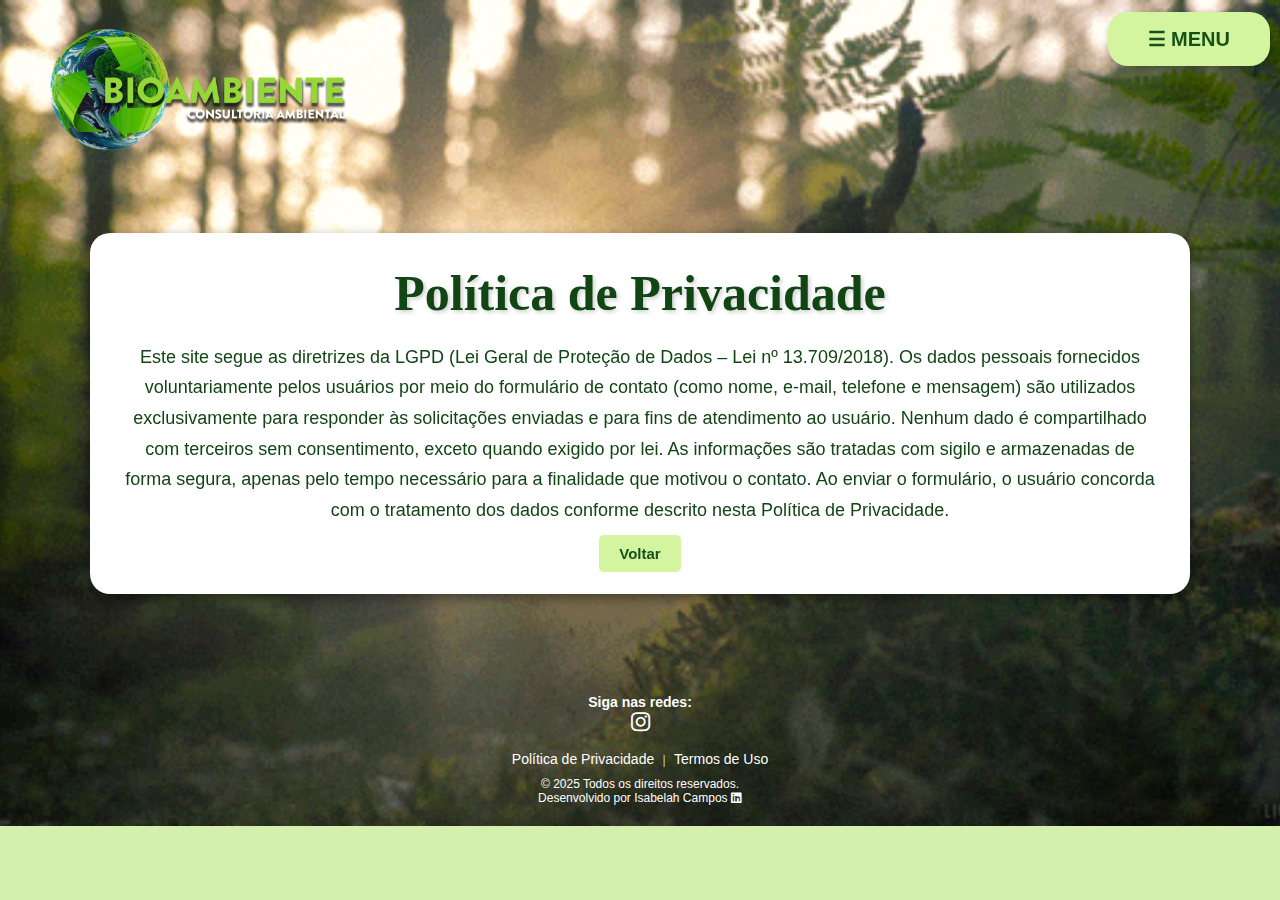
<file: public/politica-de-privacidade.html>
<!DOCTYPE html>
<html lang="en">
  <head>
    <meta charset="UTF-8" />
    <meta name="viewport" content="width=device-width, initial-scale=1.0" />
    <link rel="stylesheet" href="./styles/style-legal.css" />
    <link rel="stylesheet" href="./styles/cores.css" />
    <link rel="stylesheet" href="./styles/reset.css" />

    <!-- Fonts -->
    <link rel="preconnect" href="https://fonts.googleapis.com" />
    <link rel="preconnect" href="https://fonts.gstatic.com" crossorigin />
    <link
      href="https://fonts.googleapis.com/css2?family=Lato:ital,wght@0,100;0,300;0,400;0,700;0,900;1,100;1,300;1,400;1,700;1,900&family=Permanent+Marker&display=swap"
      rel="stylesheet"
    />

    <link
      rel="shortcut icon"
      href="./images/reciclar-simbolo.ico"
      type="image/x-icon"
    />
    <link
      rel="stylesheet"
      href="https://cdnjs.cloudflare.com/ajax/libs/font-awesome/6.5.0/css/all.min.css"
    />

    <meta
      property="og:title"
      content="BioAmbiente Consultoria Ambiental - Política de Privacidade"
    />
    <meta
      property="og:description"
      content="Veja a política de privacidade do site da BioAmbiente Consultoria Ambiental."
    />
    <meta
      property="og:image"
      content="https://bioambiente-consultoria.web.app/images/thumb.png"
    />
    <meta
      property="og:url"
      content="https://bioambiente-consultoria.web.app/"
    />
    <meta property="og:type" content="website" />

    <title>Política de Privacidade</title>
  </head>
  <main>
    <header>
      <a href="#"
        ><img
          src="./images/bioambiente-logo-principal.png"
          alt="Logo da BioAmbiente Consultoria Ambiental"
      /></a>
    </header>
    <body>
      <div class="menu-container">
        <button
          class="menu-toggle"
          onclick="toggleMenu()"
          aria-label="Abrir ou fechar o menu de navegação"
          aria-controls="navMenu"
          aria-expanded="false"
        >
          ☰ MENU
        </button>
        <nav class="nav-menu" id="navMenu">
          <a href="/#">Home</a>
          <a href="/#sobre">Sobre Nós</a>
          <a href="/#servicos">Serviços</a>
          <!-- <a href="#">Portifólio</a> -->
          <a href="/#formulario">Formulário</a>
        </nav>
      </div>

      <div class="pagina-container">
        <h1>Política de Privacidade</h1>
        <p>
          Este site segue as diretrizes da LGPD (Lei Geral de Proteção de Dados
          – Lei nº 13.709/2018). Os dados pessoais fornecidos voluntariamente
          pelos usuários por meio do formulário de contato (como nome, e-mail,
          telefone e mensagem) são utilizados exclusivamente para responder às
          solicitações enviadas e para fins de atendimento ao usuário. Nenhum
          dado é compartilhado com terceiros sem consentimento, exceto quando
          exigido por lei. As informações são tratadas com sigilo e armazenadas
          de forma segura, apenas pelo tempo necessário para a finalidade que
          motivou o contato. Ao enviar o formulário, o usuário concorda com o
          tratamento dos dados conforme descrito nesta Política de Privacidade.
        </p>
        <a class="btn-voltar" href="index.html">Voltar</a>
      </div>
      <footer>
        <div class="footer-content">
          <h3>Siga nas redes:</h3>
          <div class="social-icons">
            <a
              href="https://www.instagram.com/bioambiente_consultoria/"
              target="_blank"
            >
              <i class="fab fa-instagram"></i>
            </a>
          </div>

          <div class="footer-links">
            <a href="politica-de-privacidade.html" target="_blank"
              >Política de Privacidade</a
            >
            <span>|</span>
            <a href="termos-de-uso.html" target="_blank">Termos de Uso</a>
          </div>

          <p class="footer-redes">© 2025 Todos os direitos reservados.</p>

          <p class="footer-creditos">
            Desenvolvido por Isabelah Campos
            <a
              href="https://www.linkedin.com/in/isabelah-campos/"
              target="_blank"
            >
              <i class="fab fa-linkedin"></i>
            </a>
          </p>
        </div>
      </footer>
    </body>
  </main>
  <script src="index.js"></script>
</html>
</file>
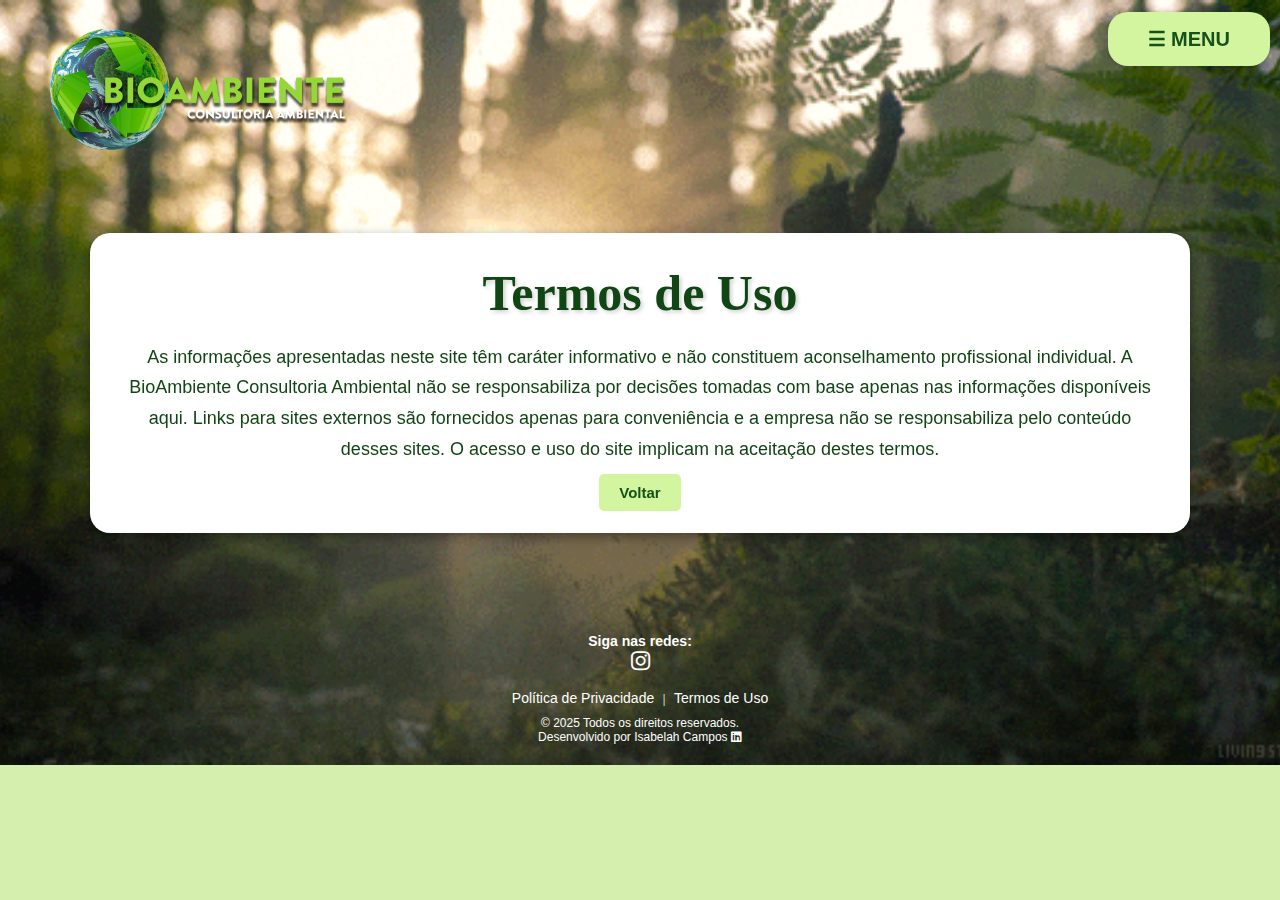
<file: public/termos-de-uso.html>
<!DOCTYPE html>
<html lang="en">
  <head>
    <meta charset="UTF-8" />
    <meta name="viewport" content="width=device-width, initial-scale=1.0" />

    <!--Links-->
    <link rel="stylesheet" href="./styles/style-legal.css" />
    <link rel="stylesheet" href="./styles/cores.css" />
    <link rel="stylesheet" href="./styles/reset.css" />

    <!-- Fonts -->
    <link rel="preconnect" href="https://fonts.googleapis.com" />
    <link rel="preconnect" href="https://fonts.gstatic.com" crossorigin />
    <link
      href="https://fonts.googleapis.com/css2?family=Lato:ital,wght@0,100;0,300;0,400;0,700;0,900;1,100;1,300;1,400;1,700;1,900&family=Permanent+Marker&display=swap"
      rel="stylesheet"
    />

    <link
      rel="shortcut icon"
      href="./images/reciclar-simbolo.ico"
      type="image/x-icon"
    />
    <link
      rel="stylesheet"
      href="https://cdnjs.cloudflare.com/ajax/libs/font-awesome/6.5.0/css/all.min.css"
    />

    <meta
      property="og:title"
      content="BioAmbiente Consultoria Ambiental - Termos de Uso"
    />
    <meta
      property="og:description"
      content="Veja as condições de uso do site da BioAmbiente Consultoria Ambiental."
    />
    <meta
      property="og:image"
      content="https://bioambiente-consultoria.web.app/images/thumb.png"
    />
    <meta
      property="og:url"
      content="https://bioambiente-consultoria.web.app/"
    />
    <meta property="og:type" content="website" />

    <title>Termos de Uso</title>
  </head>
  <main>
    <header>
      <a href="#"
        ><img
          src="./images/bioambiente-logo-principal.png"
          alt="Logo da BioAmbiente Consultoria Ambiental"
      /></a>
    </header>
    <body>
      <div class="menu-container">
        <button
          class="menu-toggle"
          onclick="toggleMenu()"
          aria-label="Abrir ou fechar o menu de navegação"
          aria-controls="navMenu"
          aria-expanded="false"
        >
          ☰ MENU
        </button>
        <nav class="nav-menu" id="navMenu">
          <a href="/#">Home</a>
          <a href="/#sobre">Sobre Nós</a>
          <a href="/#servicos">Serviços</a>
          <!-- <a href="#">Portifólio</a> -->
          <a href="/#formulario">Formulário</a>
        </nav>
      </div>
      <div class="pagina-container">
        <h1>Termos de Uso</h1>
        <p>
          As informações apresentadas neste site têm caráter informativo e não
          constituem aconselhamento profissional individual. A BioAmbiente
          Consultoria Ambiental não se responsabiliza por decisões tomadas com
          base apenas nas informações disponíveis aqui. Links para sites
          externos são fornecidos apenas para conveniência e a empresa não se
          responsabiliza pelo conteúdo desses sites. O acesso e uso do site
          implicam na aceitação destes termos.
        </p>
        <a class="btn-voltar" href="index.html">Voltar</a>
      </div>
      <footer>
        <div class="footer-content">
          <h3>Siga nas redes:</h3>
          <div class="social-icons">
            <a
              href="https://www.instagram.com/bioambiente_consultoria/"
              target="_blank"
            >
              <i class="fab fa-instagram"></i>
            </a>
          </div>

          <div class="footer-links">
            <a href="politica-de-privacidade.html" target="_blank"
              >Política de Privacidade</a
            >
            <span>|</span>
            <a href="termos-de-uso.html" target="_blank">Termos de Uso</a>
          </div>

          <p class="footer-redes">© 2025 Todos os direitos reservados.</p>

          <p class="footer-creditos">
            Desenvolvido por Isabelah Campos
            <a
              href="https://www.linkedin.com/in/isabelah-campos/"
              target="_blank"
            >
              <i class="fab fa-linkedin"></i>
            </a>
          </p>
        </div>
      </footer>
    </body>
    <script src="index.js"></script>
  </main>
</html>
</file>
<file: public/styles/style-legal.css>
html {
  scroll-behavior: smooth;
}

body {
  font-family: "Inter", "Segoe UI", sans-serif;
  background: var(--verde-transparente);
  padding-bottom: 1px;
  background-image: url("../images/smoke-sun-GIF-by-Living-Stills.gif");
  background-repeat: no-repeat;
  background-position: center center;
  background-size: cover;
}

header {
  display: flex;
  justify-content: space-between;
  align-items: center;
  padding: 5px 50px;
}

header img {
  width: 100%;
  max-width: 300px;
  height: auto;
}

h1 {
  font-size: 35px;
  text-align: right;
  font-family: "Permanent Marker", cursive;
  color: var(--branco);
  text-shadow: 2px 2px 4px var(--preto-transparente);
}

.menu-container {
  position: fixed;
  top: 12px;
  right: 10px;
  z-index: 1000;
}

.menu-toggle {
  border: none;
  padding: 15px 40px;
  font-weight: bold;
  border-radius: 20px;
  cursor: pointer;
  box-shadow: 0 2px 6px var(--preto-transparente);
  font-size: 20px;
  color: var(--verde-escuro);
  background-color: var(--verde-claro);
  transition: background-color 0.3s ease, transform 0.2s ease;
}

.nav-menu {
  display: none;
  flex-direction: column;
  background: var(--verde-medio);
  position: absolute;
  top: 50px;
  right: 0;
  border-radius: 10px;
  padding: 30px;
  z-index: 1001;
  box-shadow: 0 2px 10px var(--preto-transparente-forte);
  font-size: 20px;
  gap: 10px;
}

.nav-menu a {
  color: var(--verde-escuro);
  font-weight: bold;
  font-size: 18px;
  padding: 10px;
  border-radius: 8px;
  transition: background-color 0.3s ease, color 0.3s ease;
  opacity: 1;
}

.nav-menu a:hover,
.nav-menu a:focus {
  background: var(--branco);
  color: var(--verde-escuro);
  transform: scale(1.03);
}

/* ======== CONTAINER PRINCIPAL ======== */
.pagina-container {
  max-width: 1100px;
  margin: 50px auto;
  padding: 30px;
  background-color: var(--branco);
  border: 1px solid var(--branco-transparente-forte);
  border-radius: 20px;
  backdrop-filter: blur(4px);
  box-shadow: 0 4px 12px var(--preto-transparente-forte);
  box-sizing: border-box;
  text-align: center;
}

/* ======== TÍTULOS ======== */
.pagina-container h1 {
  font-size: 50px;
  color: var(--verde-profundo);
  margin-bottom: 20px;
  font-family: "Permanent Marker", cursive;
  text-align: center;
}

/* ======== PARÁGRAFOS ======== */
.pagina-container p {
  font-size: 18px;
  line-height: 1.7;
  margin-bottom: 20px;
  color: var(--verde-profundo);
}

/* ======== BOTÃO VOLTAR ======== */
.btn-voltar {
  color: var(--verde-escuro);
  background: var(--verde-claro);
  padding: 10px 20px;
  border-radius: 5px;
  border: none;
  cursor: pointer;
  font-size: 15px;
  font-weight: bold;
  margin: 80px;
}

.btn-voltar:hover,
.btn-voltar:focus {
  background: var(--verde-forte);
  color: var(--branco);
  transition: 0.3s;
}

footer {
  margin-top: 100px;
  text-align: center;
  font-size: 12px;
  color: var(--branco);
  padding-bottom: 20px;
}

footer .social-icons a {
  color: var(--branco);
  font-size: 22px;
  padding: 10px;
  transition: color 0.3s ease;
}

footer .social-icons a:hover,
footer .social-icons a:focus {
  color: var(--branco);
  transform: scale(1.2);
  transition: color 0.3s ease, transform 0.2s ease;
}

:focus {
  outline: 1px solid var(--verde-escuro);
  outline-offset: 1px;
}

.footer-links {
  margin-top: 15px;
  margin-bottom: 10px;
}

.footer-links a {
  color: #fff;
  text-decoration: none;
  margin: 0 5px;
  font-size: 14px;
}

.footer-links a:hover {
  text-decoration: underline;
}

.footer-links span {
  color: #ccc;
}

/* RESPONSIVO */

@media (min-width: 2000px) {
  .menu-toggle,
  .nav-menu {
    position: relative;
    right: 60%;
    top: 0;
    width: 300px;
  }

  .pagina-container h1 {
    font-size: 60px;
  }

  .nav-menu {
    padding: 20px;
    width: 300px;
  }

  .pagina-container {
    max-width: 60%;
  }
}

@media (max-width: 1024px) {
  footer {
    padding: 30px;
  }

  .btn-voltar {
    margin: 50px 0;
    font-size: 25px;
  }

  .pagina-container h1 {
    font-size: 45px;
  }
}

@media (max-width: 800px) {
  body {
    background-image: url("../images/rio-pequeno-na-floresta.png");
    background-position: center center;
  }

  .pagina-container h1 {
    font-size: 35px;
    text-align: center;
    padding: 0;
  }

  .pagina-container {
    min-width: 50%;
  }

  .menu-toggle {
    opacity: 0.6;
  }

  .menu-toggle:hover,
  .menu-toggle:focus {
    opacity: 1;
    transition: opacity 0.3s ease, transform 0.2s ease;
    transform: scale(1.05);
  }

  .btn-voltar {
    font-size: 20px;
    padding: 10px 20px;
  }
}

@media (max-width: 600px) {
  header img {
    width: 100%;
  }

  .pagina-container p {
    font-size: 16px;
  }

  .nav-menu {
    width: 80vw;
    right: 5%;
  }

  #mensagem-obrigado {
    font-size: 24px;
    margin-top: 20px;
  }
}

@media (max-width: 450px) {
  .pagina-container h1 {
    font-size: 24px;
  }

  .pagina-container {
    display: flex;
    flex-direction: column;
    text-align: center;
  }

  .btn-voltar {
    font-size: 18px;
    padding: 8px 16px;
  }
}
</file>
<file: public/styles/cores.css>
:root {
    /* Cores principais */
    --verde-claro: #d4f5a0;
    --verde-medio-claro: #a4e87a;
    --verde-medio: #aee167;
    --verde-forte: #95d737;
    --verde-escuro: #165218;
    --verde-profundo: #124514;
  
    /* Cores complementares */
    --branco: #ffffff;
    --preto-transparente: rgba(0, 0, 0, 0.2);
    --preto-transparente-leve: rgba(0, 0, 0, 0.3);
    --preto-transparente-forte: rgba(0, 0, 0, 0.4);
    --branco-transparente: rgba(255, 255, 255, 0.06);
    --branco-transparente-iluminado: rgba(255, 255, 255, 0.2);
    --branco-transparente-forte: rgba(255, 255, 255, 0.1);
    --verde-transparente: rgba(149, 215, 55, 0.4);
    --verde-transparente-leve: rgba(149, 215, 55, 0.2);
    --verde-transparente-medio: rgba(149, 215, 55, 0.6);
  
    /* WhatsApp */
    --verde-whatsapp: #25d366;
    --verde-whatsapp-hover: #1ebe5d;
  }
</file>
